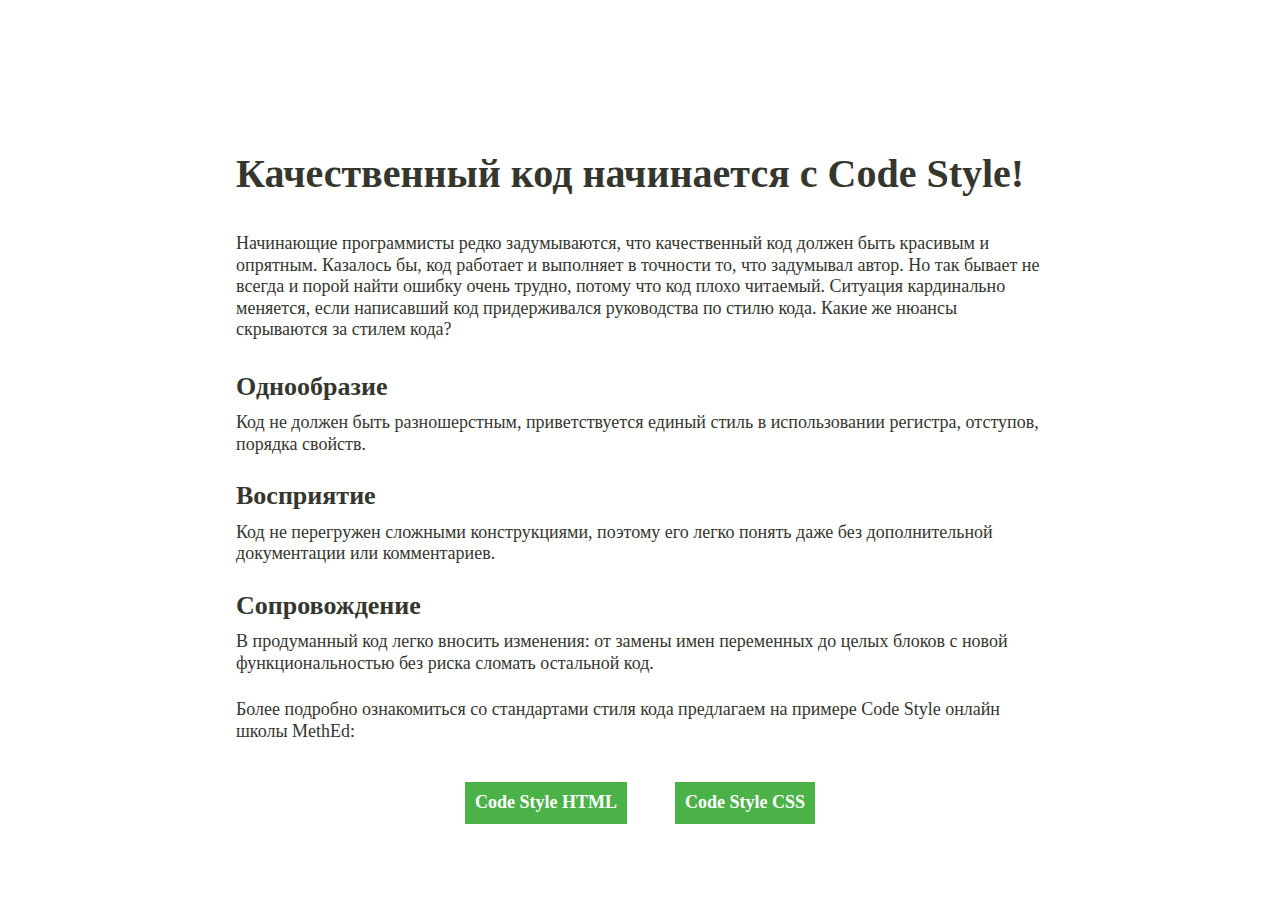
<file: index.html>
<!DOCTYPE html>
<html lang="ru">
<head>
  <meta charset="UTF-8">
  <meta http-equiv="X-UA-Compatible" content="IE=edge">
  <meta name="viewport" content="width=device-width, initial-scale=1.0">
  <title>Code Style</title>
  <link rel="stylesheet" href="css/index.css">
</head>
<body>
  <div class="wrapper">
    <article class="article">
      <h1 class="title">Качественный код начинается с Code Style!</h1>
      <p class="subtitle">Начинающие программисты редко задумываются, что качественный код должен быть красивым и опрятным. Казалось бы, код работает и выполняет в точности то, что задумывал автор. Но так бывает не всегда и порой найти ошибку очень трудно, потому что код плохо читаемый. Ситуация кардинально меняется, если написавший код придерживался руководства по стилю кода. Какие же нюансы скрываются за стилем кода?</p>

      <section class="section">
        <h2 class="section-title">Однообразие</h2>
        <p class="section-subtitle">Код не должен быть разношерстным, приветствуется единый стиль в использовании регистра, отступов, порядка свойств.</p>
      </section>

      <section class="section">
        <h2 class="section-title">Восприятие</h2>
        <p class="section-subtitle">Код не перегружен сложными конструкциями, поэтому его легко понять даже без дополнительной документации или комментариев.</p>
      </section>

      <section class="section">
        <h2 class="section-title">Cопровождение</h2>
        <p class="section-subtitle">В продуманный код легко вносить изменения: от замены имен переменных до целых блоков с новой функциональностью без риска сломать остальной код.</p>
      </section>

      <p class="advice">Более подробно ознакомиться со стандартами стиля кода предлагаем на примере Code Style онлайн школы MethEd:</p>
      <div class="link-wrapper">
        <a class="link link-html" href="pages/code-style-html.html">Code Style HTML</a>
        <a class="link link-css" href="pages/code-style-css.html">Code Style CSS</a>
      </div>
    </article>
  </div>
</body>
</html>
</file>
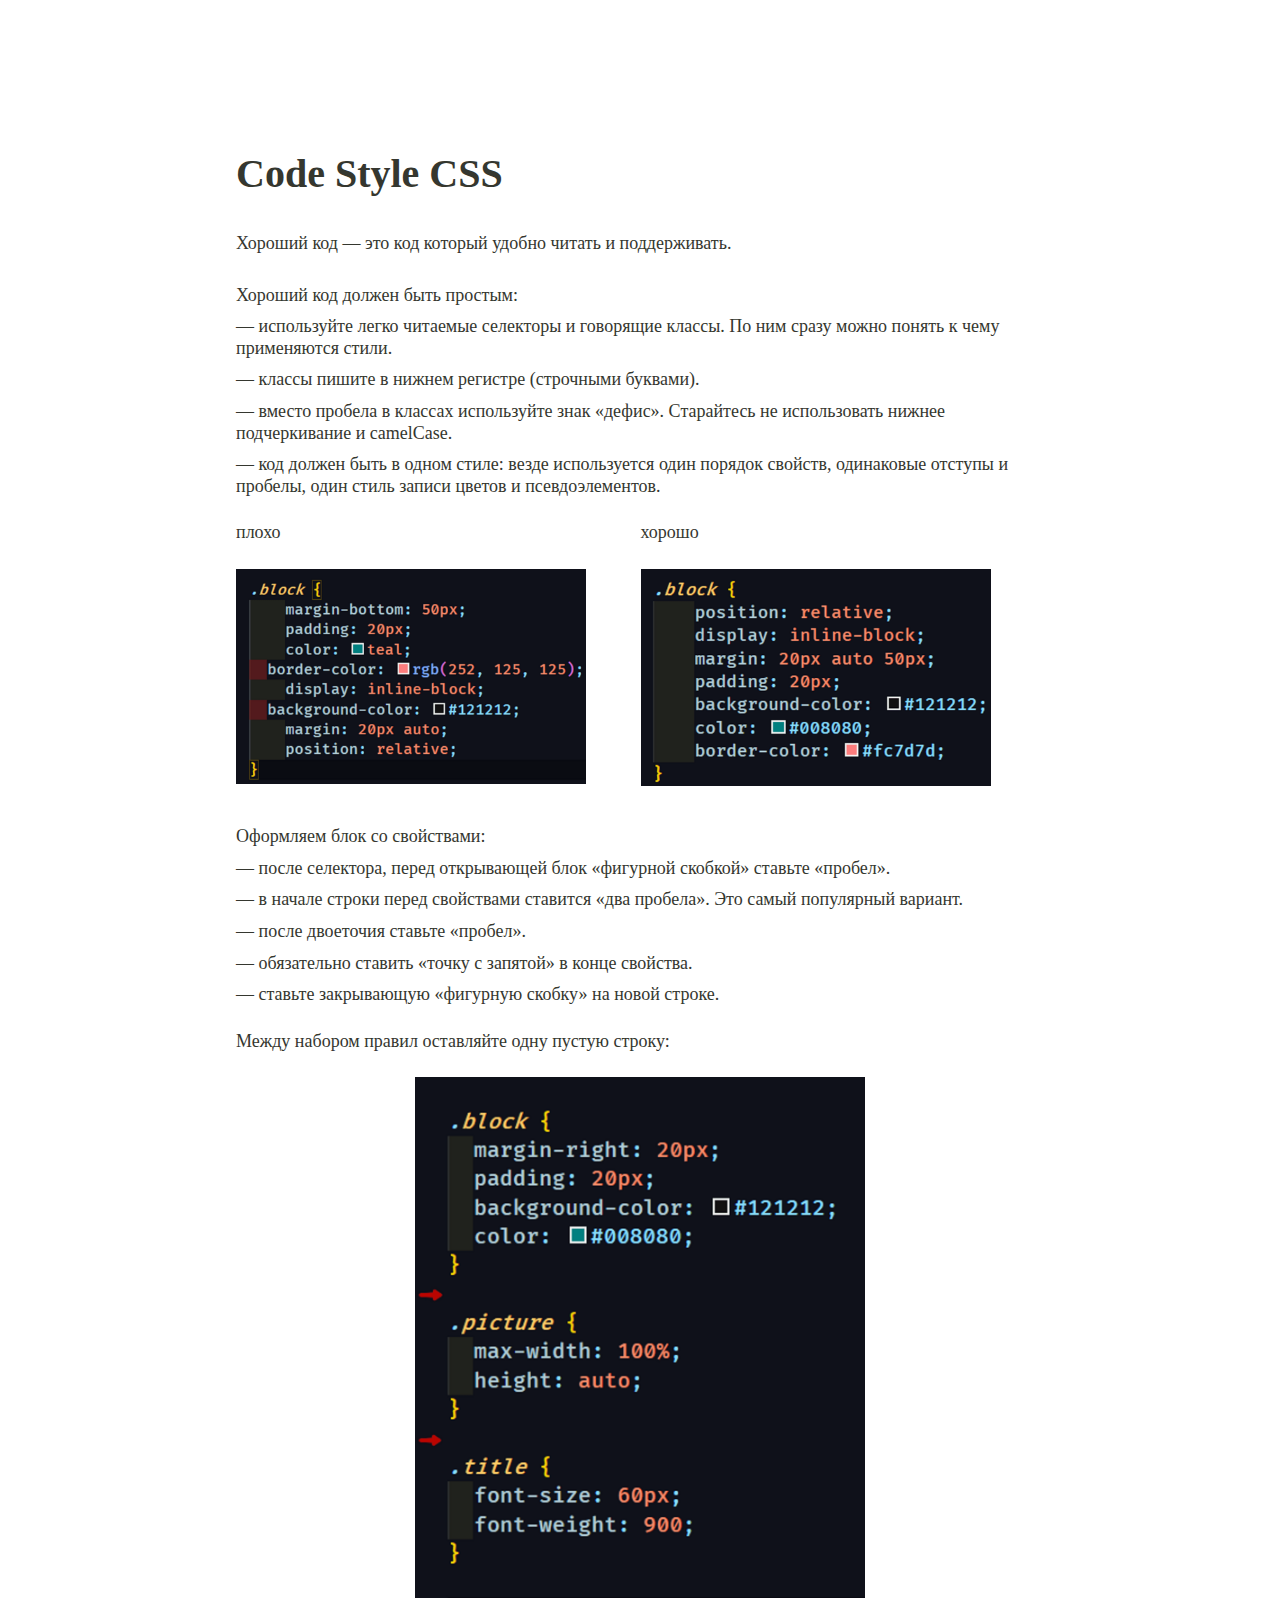
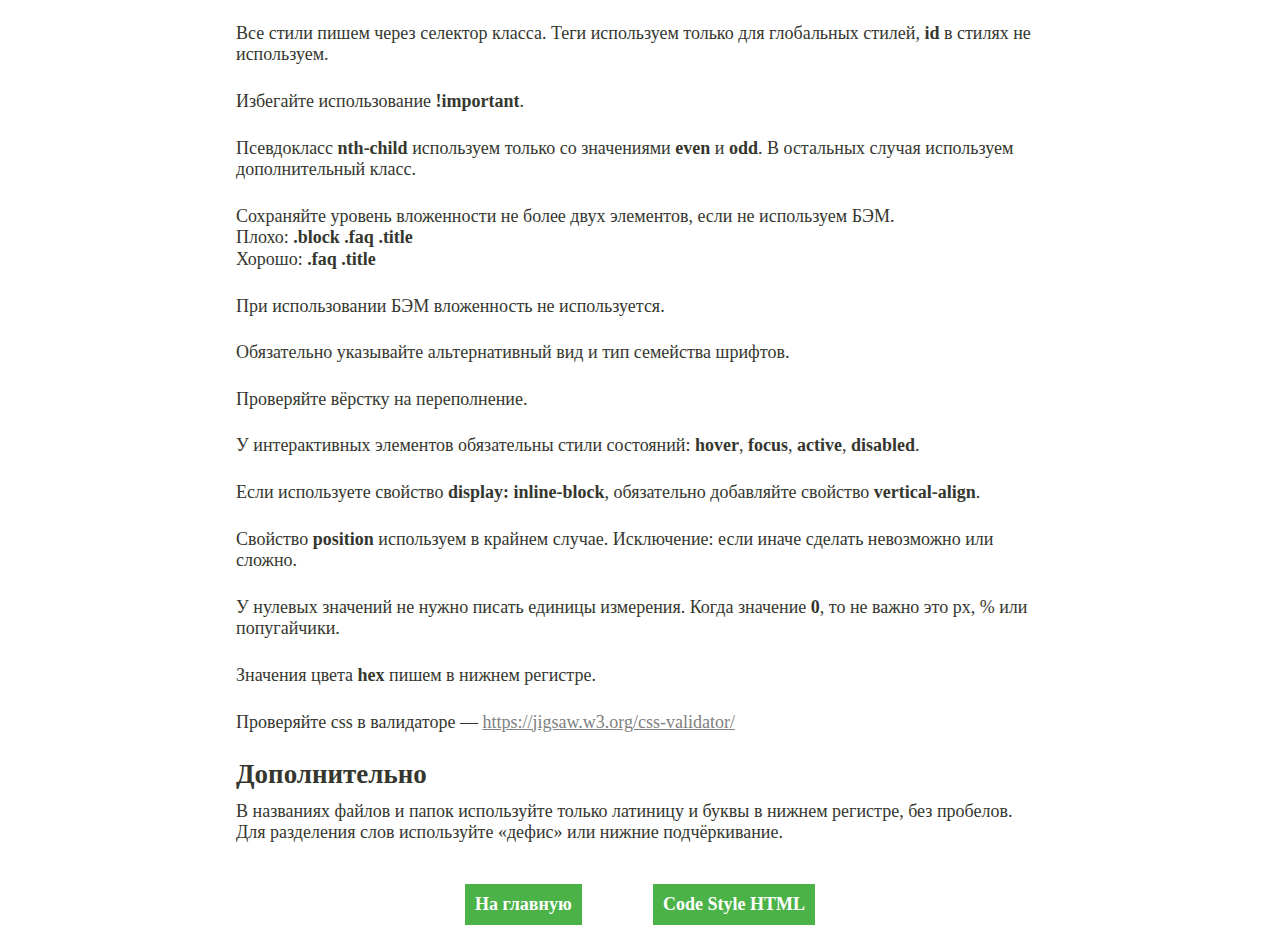
<file: pages/code-style-css.html>
<!DOCTYPE html>
<html lang="ru">
<head>
  <meta charset="UTF-8">
  <meta http-equiv="X-UA-Compatible" content="IE=edge">
  <meta name="viewport" content="width=device-width, initial-scale=1.0">
  <title>Code Style CSS</title>
  <link rel="stylesheet" href="../css/index.css">
</head>
<body>
  <div class="wrapper">
    <article class="article">
      <h1 class="title">Code Style CSS</h1>
      <p class="subtitle">Хороший код — это код который удобно читать и поддерживать.</p>
      <p class="list-title">Хороший код должен быть простым:</p>
      <ul class="list-css">
        <li class="list-item">используйте легко читаемые селекторы и говорящие классы. По ним сразу можно понять к чему применяются стили.</li>
        <li class="list-item">классы пишите в нижнем регистре (строчными буквами).</li>
        <li class="list-item">вместо пробела в классах используйте знак «дефис». Старайтесь не использовать нижнее подчеркивание и camelCase.</li>
        <li class="list-item">код должен быть в одном стиле: везде используется один порядок свойств, одинаковые отступы и пробелы, один стиль записи цветов и псевдоэлементов.</li>
      </ul>
      
      <div>
        <figure class="img-wrapper">
          <figcaption class="sign">плохо</figcaption>
          <img class="css-img bad-css" src="../img/bad-css.png" alt="">
        </figure>
        <figure class="img-wrapper">
          <figcaption class="sign">хорошо</figcaption>
          <img class="css-img good-css" src="../img/good-css.png" alt="">
        </figure>
      </div>

      <p class="list-title">Оформляем блок со свойствами:</p>
      <ul class="list-css">
        <li class="list-item">после селектора, перед открывающей блок «фигурной скобкой» ставьте «пробел».</li>
        <li class="list-item">в начале строки перед свойствами ставится «два пробела». Это самый популярный вариант.</li>
        <li class="list-item">после двоеточия ставьте «пробел».</li>
        <li class="list-item">обязательно ставить «точку с запятой» в конце свойства.</li>
        <li class="list-item">ставьте закрывающую «фигурную скобку» на новой строке.</li>
      </ul>

      <figure class="advice">
        <figcaption class="sign">Между набором правил оставляйте одну пустую строку:</figcaption>
        <img class="rules" src="../img/css-rules.png" alt="Пример правильно оформления правил CSS">
      </figure>

      <p class="advice">Все стили пишем через селектор класса. Теги используем только для глобальных стилей, <strong>id</strong> в стилях не используем.</p>
      <p class="advice">Избегайте использование <strong>!important</strong>.</p>
      <p class="advice">Псевдокласс <strong>nth-child</strong> используем только со значениями <strong>even</strong> и <strong>odd</strong>. В остальных случая используем дополнительный класс.</p>
      <p class="advice">Сохраняйте уровень вложенности не более двух элементов, если не используем БЭМ. <br> Плохо: <strong>.block .faq .title</strong> <br> Хорошо: <strong>.faq .title</strong></p>
      <p class="advice">При использовании БЭМ вложенность не используется.</p>
      <p class="advice">Обязательно указывайте альтернативный вид и тип семейства шрифтов.</p>
      <p class="advice">Проверяйте вёрстку на переполнение.</p>
      <p class="advice">У интерактивных элементов обязательны стили состояний: <strong>hover</strong>, <strong>focus</strong>, <strong>active</strong>, <strong>disabled</strong>. </p>
      <p class="advice">Если используете свойство <strong>display: inline-block</strong>, обязательно добавляйте свойство <strong>vertical-align</strong>.</p>
      <p class="advice">Свойство <strong>position</strong> используем в крайнем случае. Исключение: если иначе сделать невозможно или сложно.</p>
      <p class="advice">У нулевых значений не нужно писать единицы измерения. Когда значение <strong>0</strong>, то не важно это px, % или попугайчики.</p>
      <p class="advice">Значения цвета <strong>hex</strong> пишем в нижнем регистре.</p>
      <p class="advice">Проверяйте css в валидаторе — <a class="link-valid" href="https://jigsaw.w3.org/css-validator/">https://jigsaw.w3.org/css-validator/</a></p>

      <section>
        <h2 class="data-title">Дополнительно</h2>
        <p class="advice">В названиях файлов и папок используйте только латиницу и буквы в нижнем регистре, без пробелов. Для разделения слов используйте «дефис» или нижние подчёркивание. </p>
      </section>

      <div class="link-wrapper">
        <a class="link link-html" href="../index.html">На главную</a>
        <a class="link link-css" href="code-style-html.html">Code Style HTML</a>  
      </div>      
    </article>
  </div>
</body>
</html>
</file>
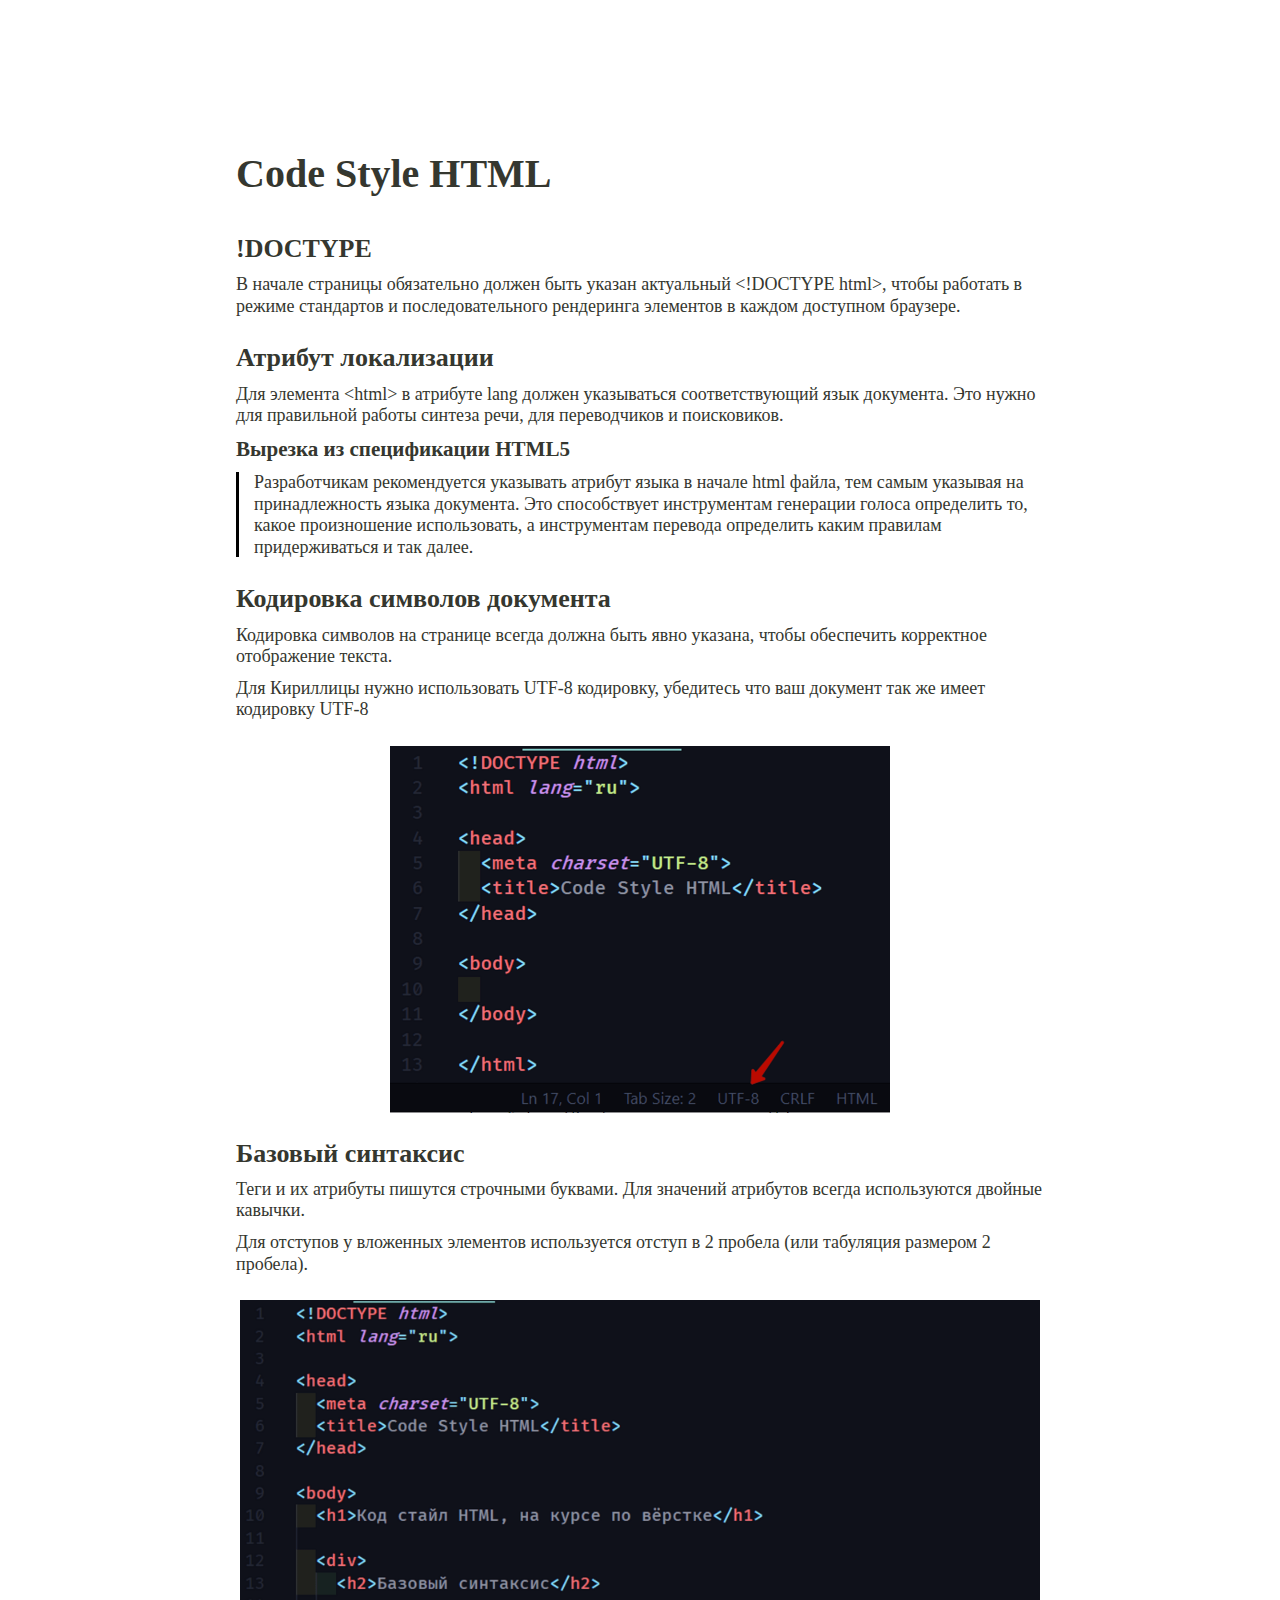
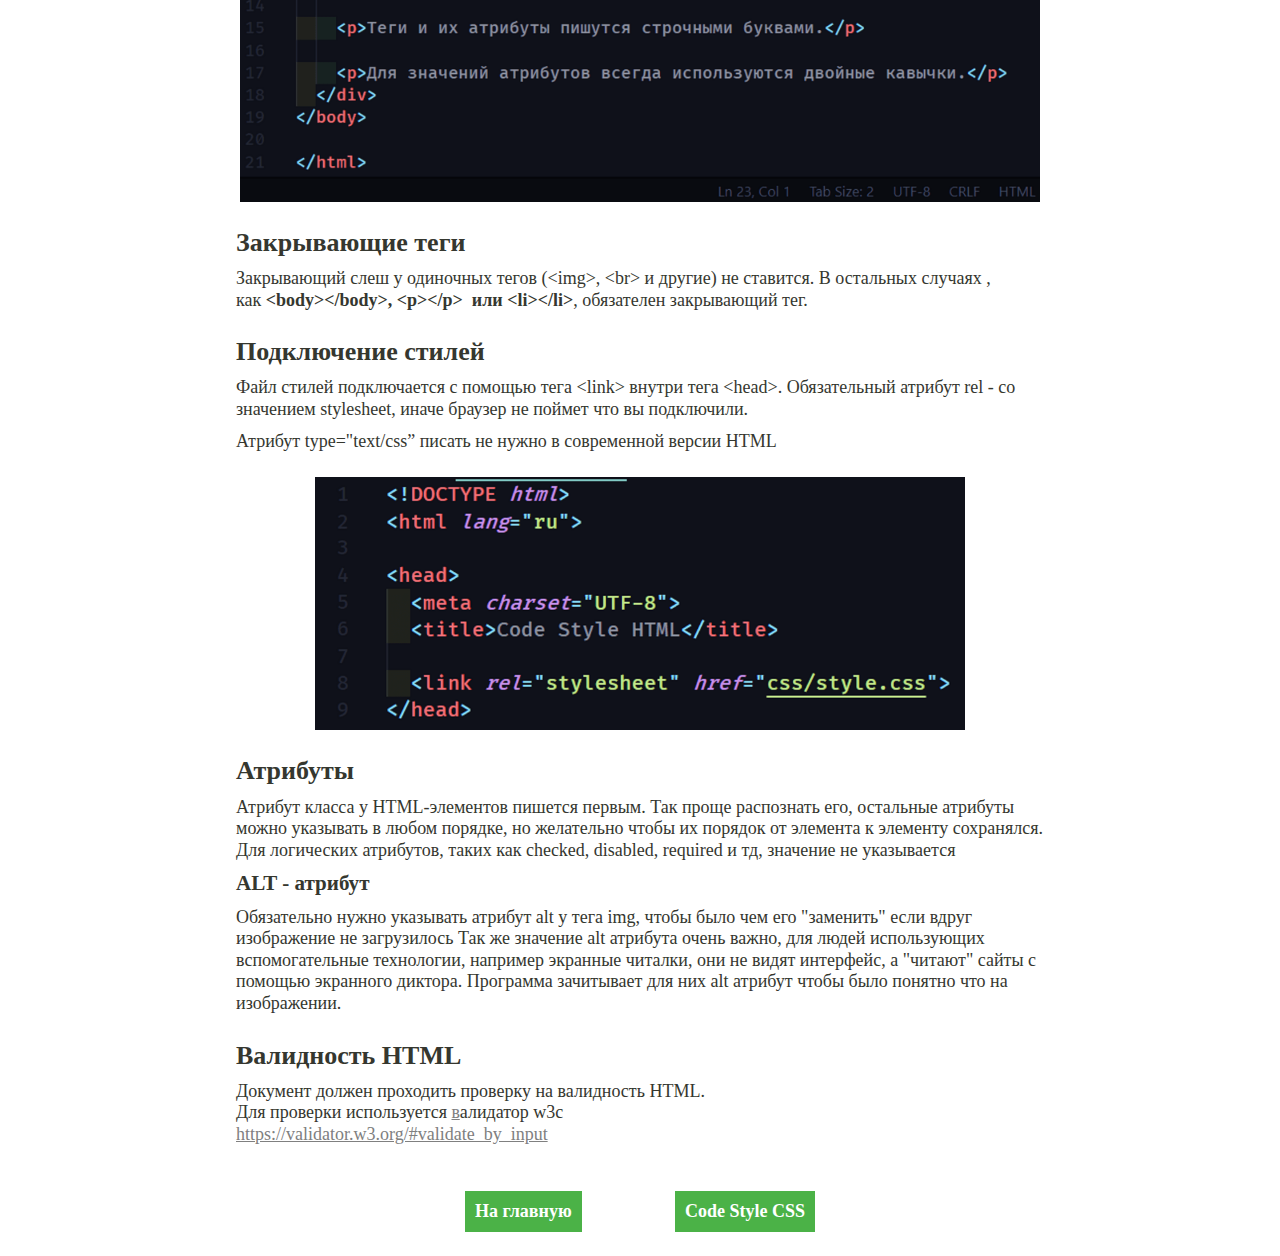
<file: pages/code-style-html.html>
<!DOCTYPE html>
<html lang="ru">
<head>
  <meta charset="UTF-8">
  <meta http-equiv="X-UA-Compatible" content="IE=edge">
  <meta name="viewport" content="width=device-width, initial-scale=1.0">
  <title>Code Style HTML</title>
  <link rel="stylesheet" href="../css/index.css">
</head>
<body>
  <div class="wrapper">
    <article class="article">
      <h1 class="title">Code Style HTML</h1>
      <section class="section">
        <h2 class="section-title">!DOCTYPE</h2>
        <p class="section-subtitle">В начале страницы обязательно должен быть указан актуальный &lt;!DOCTYPE html&gt;, чтобы работать в режиме стандартов и последовательного рендеринга элементов в каждом доступном браузере.</p>
      </section>

      <section class="section">
        <h2 class="section-title">Атрибут локализации</h2>
        <p class="section-subtitle">Для элемента &lt;html&gt; в атрибуте lang должен указываться соответствующий язык документа. Это нужно для правильной работы синтеза речи, для переводчиков и поисковиков.</p>
        <section>
          <h3 class="data-title">Вырезка из спецификации HTML5</h3>
          <p class="data-subtitle">Разработчикам рекомендуется указывать атрибут языка в начале html файла, тем самым указывая на принадлежность языка документа. Это способствует инструментам генерации голоса определить то, какое произношение использовать, а инструментам перевода определить каким правилам придерживаться и так далее.</p>
        </section>
      </section>

      <section class="section">
        <h2 class="section-title">Кодировка символов документа</h2>
        <p class="section-subtitle">Кодировка символов на странице всегда должна быть явно указана, чтобы обеспечить корректное отображение текста.</p>
        <figure>
          <figcaption class="sign">Для Кириллицы нужно использовать UTF-8 кодировку, убедитесь что ваш документ так же имеет кодировку UTF-8</figcaption>
          <img class="charset" src="../img/charset.png" alt="Пример правильного использования кодировки в документе и редакторе кода">
        </figure>
      </section>

      <section class="section">
        <h2 class="section-title">Базовый синтаксис</h2>
        <p class="section-subtitle">Теги и их атрибуты пишутся строчными буквами. Для значений атрибутов всегда используются двойные кавычки.</p>
        <figure>
          <figcaption class="sign">Для отступов у вложенных элементов используется отступ в 2 пробела (или табуляция размером 2 пробела).</figcaption>
          <img class="spaces" src="../img/spaces.png" alt="Пример использования одинаковых отступов при написании разметки страницы">
        </figure>
      </section>

      <section class="section">
        <h2 class="section-title">Закрывающие теги</h2>
        <p class="section-subtitle">Закрывающий слеш у одиночных тегов (&lt;img&gt;, &lt;br&gt; и другие) не ставится. В остальных случаях , как <strong>&lt;body&gt;&lt;/body&gt;, &lt;p&gt;&lt;/p&gt;  или &lt;li&gt;&lt;/li&gt;</strong>, обязателен закрывающий тег.</p>
      </section>

      <section class="section">
        <h2 class="section-title">Подключение стилей</h2>
        <p class="section-subtitle">Файл стилей подключается с помощью тега &lt;link&gt; внутри тега &lt;head&gt;. Обязательный атрибут rel - со значением stylesheet, иначе браузер не поймет что вы подключили.</p>
        <figure>
          <figcaption class="sign">Атрибут type="text/css” писать не нужно в современной версии HTML</figcaption>
          <img class="link-style" src="../img/link-style.png" alt="Пример правильного подключения стилей по современным стандартам">
        </figure>
      </section>

      <section class="section">
        <h2 class="section-title">Атрибуты</h2>
        <p class="section-subtitle">Атрибут класса у HTML-элементов пишется первым. Так проще распознать его, остальные атрибуты можно указывать в любом порядке, но желательно чтобы их порядок от элемента к элементу сохранялся. Для логических атрибутов, таких как checked, disabled, required и тд, значение не указывается</p>
          <section>
            <h3 class="data-title">ALT - атрибут</h3>
            <p class="section-subtitle">Обязательно нужно указывать атрибут alt у тега img, чтобы было чем его "заменить" если вдруг изображение не загрузилось Так же значение alt атрибута очень важно, для людей использующих вспомогательные технологии, например экранные читалки, они не видят интерфейс, а "читают" сайты с помощью экранного диктора. Программа зачитывает для них alt атрибут чтобы было понятно что на изображении.</p>
          </section>
      </section>

      <section class="section valid">
        <h2 class="section-title">Валидность HTML</h2>
        <p class="subtitle">Документ должен проходить проверку на валидность HTML. Для проверки используется <a class="link-valid" href="https://validator.w3.org/" target="_blank">в</a>алидатор w3c <a class="link-valid" href="https://validator.w3.org/#validate_by_input" target="_blank">https://validator.w3.org/#validate_by_input</a></p>
      </section>
      
      <div class="link-wrapper">
        <a class="link link-html" href="../index.html">На главную</a>
        <a class="link link-css" href="code-style-css.html">Code Style CSS</a>  
      </div>
    </article>
  </div>
</body>
</html>
</file>
<file: css/index.css>
@import url("style.css");
@import url("html.css");
@import url("css.css");
</file>
